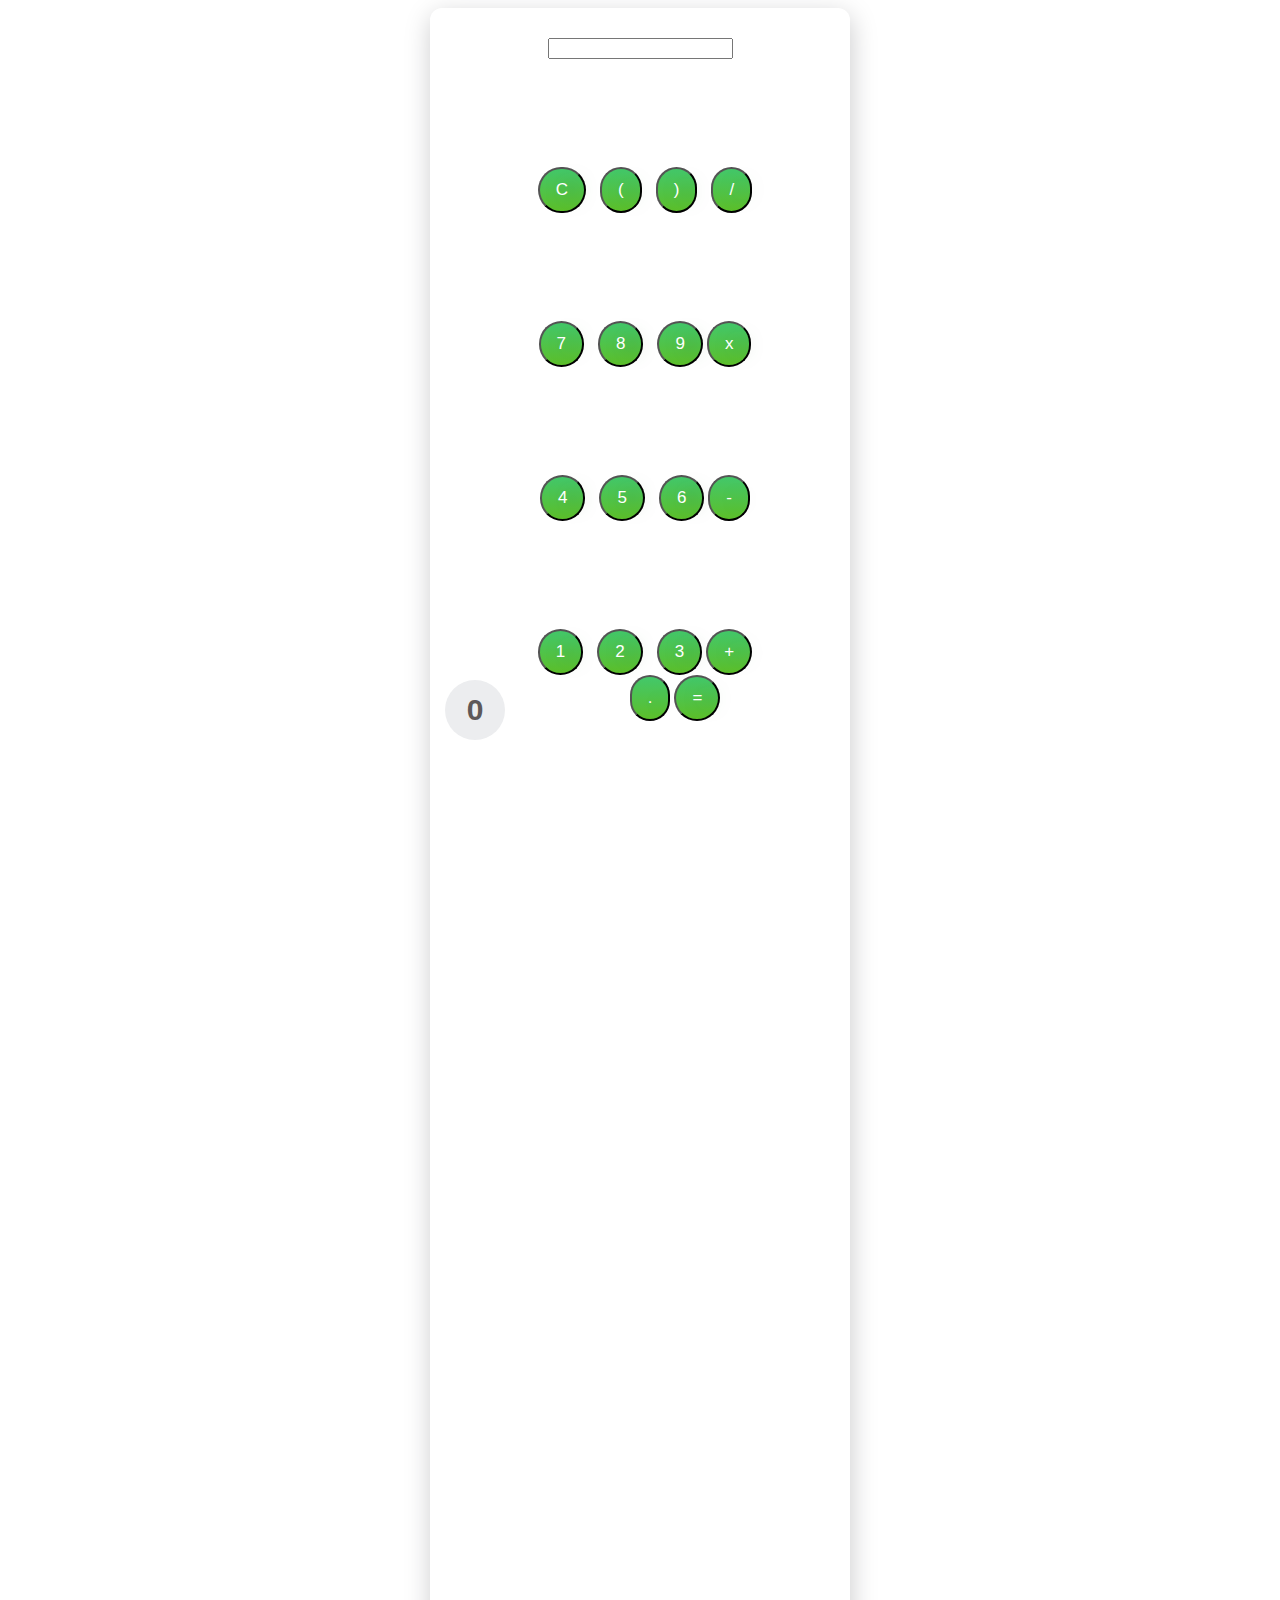
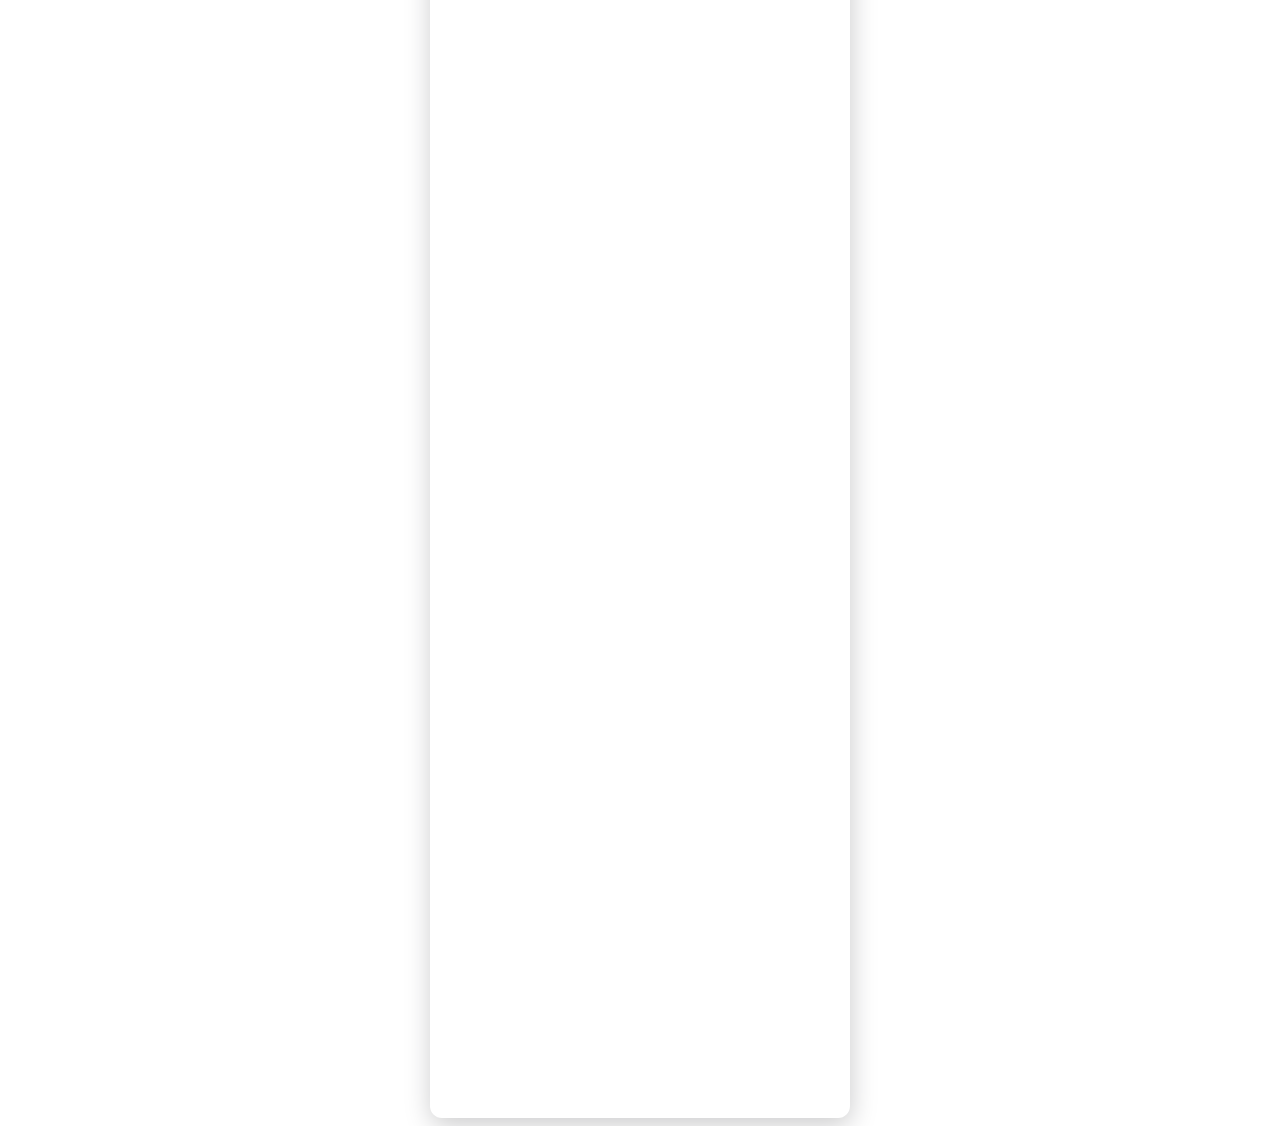
<file: index.html>
<!DOCTYPE html>
<html lang="en">
<head>
    <meta charset="UTF-8">
    <meta name="viewport" content="width=device-width, initial-scale=1.0">
    <title>Document</title>
    <link rel="stylesheet" href="style.css">
</head>
<body>
    
    <div class="container_">
        <div class = " input">  <input type="number" name="" id=""></div>

        <div> <button class = "btn_number">C</button>
        <button  class = "btn_number">(</button>
        <button  class = "btn_number">)</button>
        <button  class = "btn_number">/</button> </div>

        <div> <button class = "btn_number">7</button>
            <button  class = "btn_number">8</button>
            <button class = "btn_number">9</button>
            <button class = "btn_operater">x</button> </div>
    

    
    <div> <button  class = "btn_number">4</button>
        <button  class = "btn_number">5</button>
        <button  class = "btn_number">6</button>
        <button class = "btn_operater">-</button> </div>

    <div> <button  class = "btn_number">1</button>
            <button  class = "btn_number">2</button>
            <button  class = "btn_number">3</button>
            <button   class = "btn_operater">+</button> </div>    

    <div> <button  class = "btn_zero">0</button>
                
                <button class = "btn_operater">.</button>
                <button class = "btn_operater">=</button> </div>
 </div>   
</body>
</html>
</file>
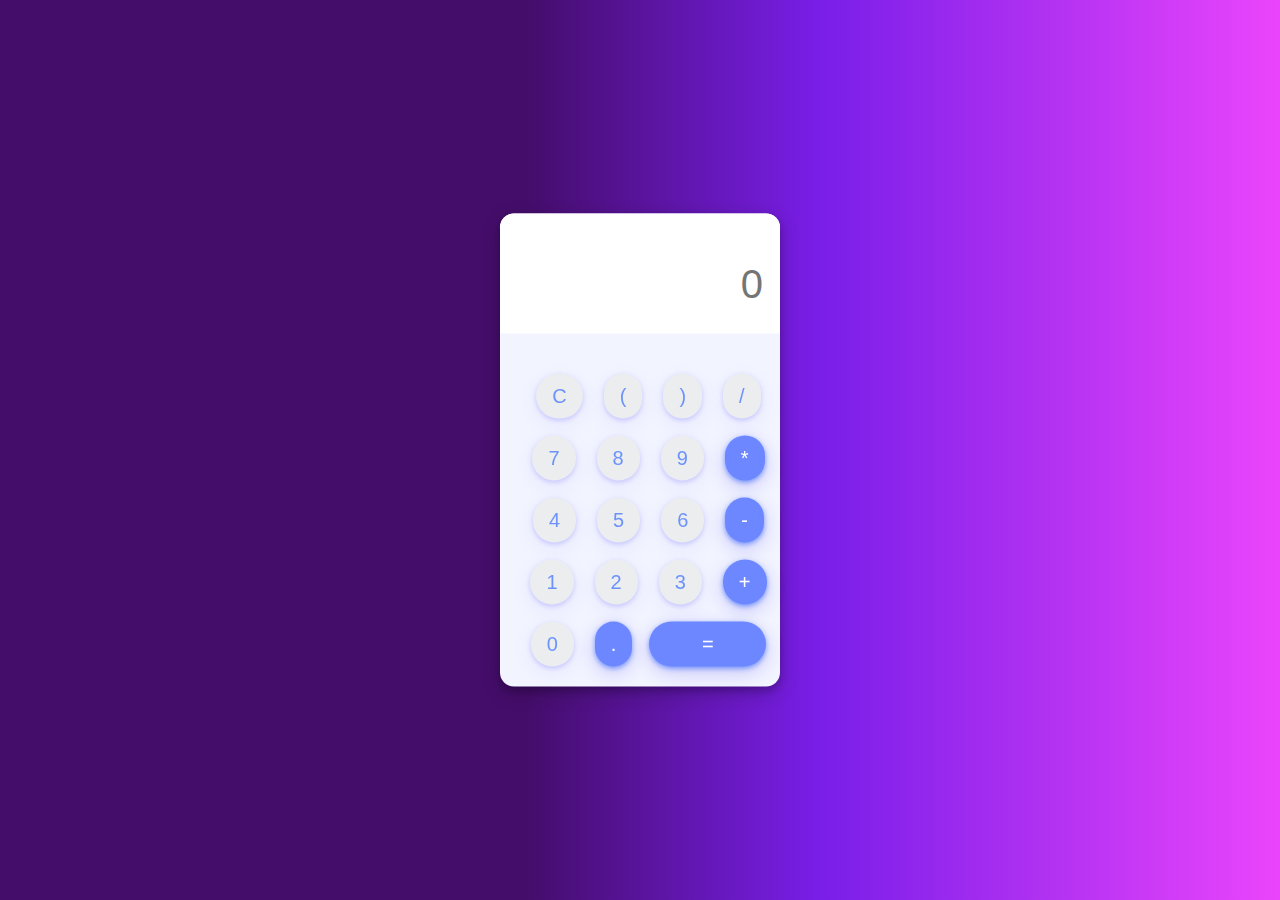
<file: public/index.html>
<!DOCTYPE html>
<html lang="en">
<head>
    <meta charset="UTF-8">
    <meta name="viewport" content="width=device-width, initial-scale=1.0">
    <title>calculator</title>
    <link rel="stylesheet" href="style.css">
</head>
<body>
    
    <div class="container_"> 
        <div class="input_container">
        <input placeholder="0" class="input" type="text" name="result" id="result">
</div>
<div class="number_container">
    <center>
        <div> <button onclick= "clearReasult()" class = "btn_number">C</button>
        <button onclick= "getnumber('(')" class = "btn_number">(</button>
        <button onclick= "getnumber(')')" class = "btn_number">)</button>
        <button onclick= "getnumber('/')" class = "btn_number">/</button> </div>

        <div> <button onclick= "getnumber('7')" class = "btn_number">7</button>
            <button onclick= "getnumber('8')"  class = "btn_number">8</button>
            <button onclick= "getnumber('9')" class = "btn_number">9</button>
            <button onclick= "getnumber('*')" class = "btn_operater">*</button> </div>
    

    
    <div><button onclick= "getnumber('4')" class = "btn_number">4</button>
        <button onclick= "getnumber('5')"  class = "btn_number">5</button>
        <button  onclick= "getnumber('6')" class= "btn_number">6</button>
        <button onclick= "getnumber('-')" class = "btn_operater">-</button> </div>

    <div>
            <button onclick= "getnumber('1')"  class = "btn_number">1</button>
            <button onclick= "getnumber('2')"  class = "btn_number">2</button>
            <button onclick= "getnumber('3')"  class = "btn_number">3</button>
        <button onclick= "getnumber('+')" class = "btn_operater">+</button> </div>    

    <div> <button  onclick= "getnumber('0')" class ="btn_number">0</button>
                
                <button onclick= "getnumber('.')" class = "btn_operater">.</button>
                <button onclick= "get_result()" class = "btn_equal">=</button></center> </div>


            </div>
         <script src="app.js"></script>   
 </div>   
</body>
</html>
</file>
<file: style.css>
.container_{
  
    border-radius: 12px;
    margin-bottom: 70px;
  
    width: 32%;
    padding: 30px 10px;
    text-align: center;
    background-color: white;
    margin: auto;
    box-shadow: 1px 7px 27px rgb(203, 203, 204);
    overflow: hidden;
    min-height: 2650px;
    max-height: 630px;
    min-width: 250px;
    max-width: 400px;;
  }
  
  .btn_number {
	background:linear-gradient(to bottom, #44c767 5%, #5cbf2a 100%);
	background-color:#44c767;
	border-radius:30px;
	display:inline-block;
	cursor:pointer;
  color:#ffffff;
  
  
	font-family:Arial;
	font-size:17px;
  padding:11px 16px;
  margin-top: 108px;
  margin-left: 10px;
  
	text-decoration:none;
	text-shadow:10px 1px 20px #2f6627;
}
.btn_number:hover {
	background:linear-gradient(to bottom, #5cbf2a 5%, #44c767 100%);
	background-color:#5cbf2a;
}
.btn_number:active {
	position:relative;
	top:1px;
}

.btn_operater {
	background:linear-gradient(to bottom, #44c767 5%, #5cbf2a 100%);
	background-color:#44c767;
	border-radius:30px;
	display:inline-block;
	cursor:pointer;
	color:#ffffff;
	font-family:Arial;
	font-size:17px;
  padding:11px 16px;
  
	text-decoration:none;
	text-shadow:10px 1px 20px #2f6627;
}
.btn_operater:hover {
	background:linear-gradient(to bottom, #5cbf2a 5%, #44c767 100%);
	background-color:#5cbf2a;
}
.btn_operater:active {
	position:relative;
	top:1px;
}

.btn_zero {
  width: 60px;
  height: 60px;
  float: left;
  padding: 0;
  margin: 5px;
  box-sizing: border-box;
  background: #ecedef;
  border: none;
  font-size: 30px;
  line-height: 30px;
  border-radius: 50%;
  font-weight: 700;
  color: #5E5858;
  cursor: pointer;
}
.btn_zero:hover {
	background:linear-gradient(to bottom, #5cbf2a 5%, #44c767 100%);
	background-color:#5cbf2a;
}
.btn_zero:active {
	position:relative;
	top:1px;
}
</file>
<file: public/style.css>
body{
	background: rgb(68,13,106);
background: linear-gradient(90deg, rgba(68,13,106,1) 41%, rgba(121,30,232,1) 64%, rgba(235,69,252,1) 100%);
	
}
.container_{
  
	position: fixed;
    top: 50%;
    left: 50%;
    transform: translate(-50%, -50%);
    background: rgb(242, 244, 255);
    box-shadow: 0 4px 8px 0 rgba(0,0,0,0.2), 0 6px 20px 0 rgba(0,0,0,0.2);
    border-radius: 14px;
    padding-bottom: 20px;
    width: 280px;
  }
  .input{
	float: clear;
	width: 85%;
    height: 60px;
    float: left;
    padding: 0;
    box-sizing: border-box;
    border: none;
    background: none;
    color: #828af6;
    text-align: right;
    font-weight: 10px;
    font-size: 40px;
    line-height: 60px;
	margin: 0 25px;
	
  }
   *:focus {
    outline: none;
} 
.input_container{
	margin-bottom: 23px;
	width: 100%;
    height: 40px;
    padding: 40px 0;
    background: rgb(255, 255, 255);
    border-top-left-radius: 14px;
    border-top-right-radius: 14px;
  }
  
  .btn_number {
	box-shadow: 0 2px 5px 0 rgba(192, 193, 255, 0.89), 0 6px 20px 0 rgba(193, 186, 255, 0.2);
	  
	
	background: #ecedef;
	border-radius:30px;
	display:inline-block;
	cursor:pointer;
	color:#6d93fb;
	font-family:Arial;
	font-size:20px;
	margin-left: 17px;
	margin-top: 17px;
    padding:11px 16px;
    outline: none; 
    border: none;
	
	
}
.btn_number:hover {
	transform: scale(1.05);transition-duration: 0.1s;
}
.btn_number:active {
	box-shadow: 0 2px 5px 0 rgba(105, 139, 251, 0.89), 0 6px 20px 0 rgba(39, 18, 223, 0.2);
	  
	color: #fbfbfb;
	background: #6c87ff;
}

.btn_operater {
	box-shadow: 0 2px 5px 0 rgba(105, 139, 251, 0.89), 0 6px 20px 0 rgba(39, 18, 223, 0.2);
	  
	
	background: #6c87ff;
	border-radius:30px;
	display:inline-block;
	cursor:pointer;
	color:#ffffff;
	font-family:Arial;
	font-size:20px;
	margin-left: 17px;
	margin-top: 17px;
    padding:11px 16px;
    outline: none; 
    border: none;
	
	
}
.btn_operater:hover {
	transform: scale(1.05);transition-duration: 0.1s;
}
.btn_operater:active {
	background: #ecedef;
	position:relative;
	color:#6d93fb; ;
}
.btn_equal {
	box-shadow: 0 2px 5px 0 rgba(105, 139, 251, 0.89), 0 6px 20px 0 rgba(39, 18, 223, 0.2);
	  
	width: 117px;
	background: #6c87ff;
	border-radius:30px;
	display:inline-block;
	cursor:pointer;
	color:#ffffff;
	font-family:Arial;
	font-size:20px;
	margin-left: 13px;
	margin-top: 17px;
    padding:11px 16px;
    outline: none; 
    border: none;
	
	
}
.btn_equal:hover {
	transform: scale(1.05);transition-duration: 0.1s;
}
.btn_equal:active {
	position:relative;
	background: #ecedef;
	position:relative;
	color:#6d93fb; ;
}

input::-webkit-outer-spin-button,
input::-webkit-inner-spin-button {
  -webkit-appearance: none;
  margin: 0;
}

/* Firefox */
input[type=number] {
  -moz-appearance: textfield;
}
</file>
